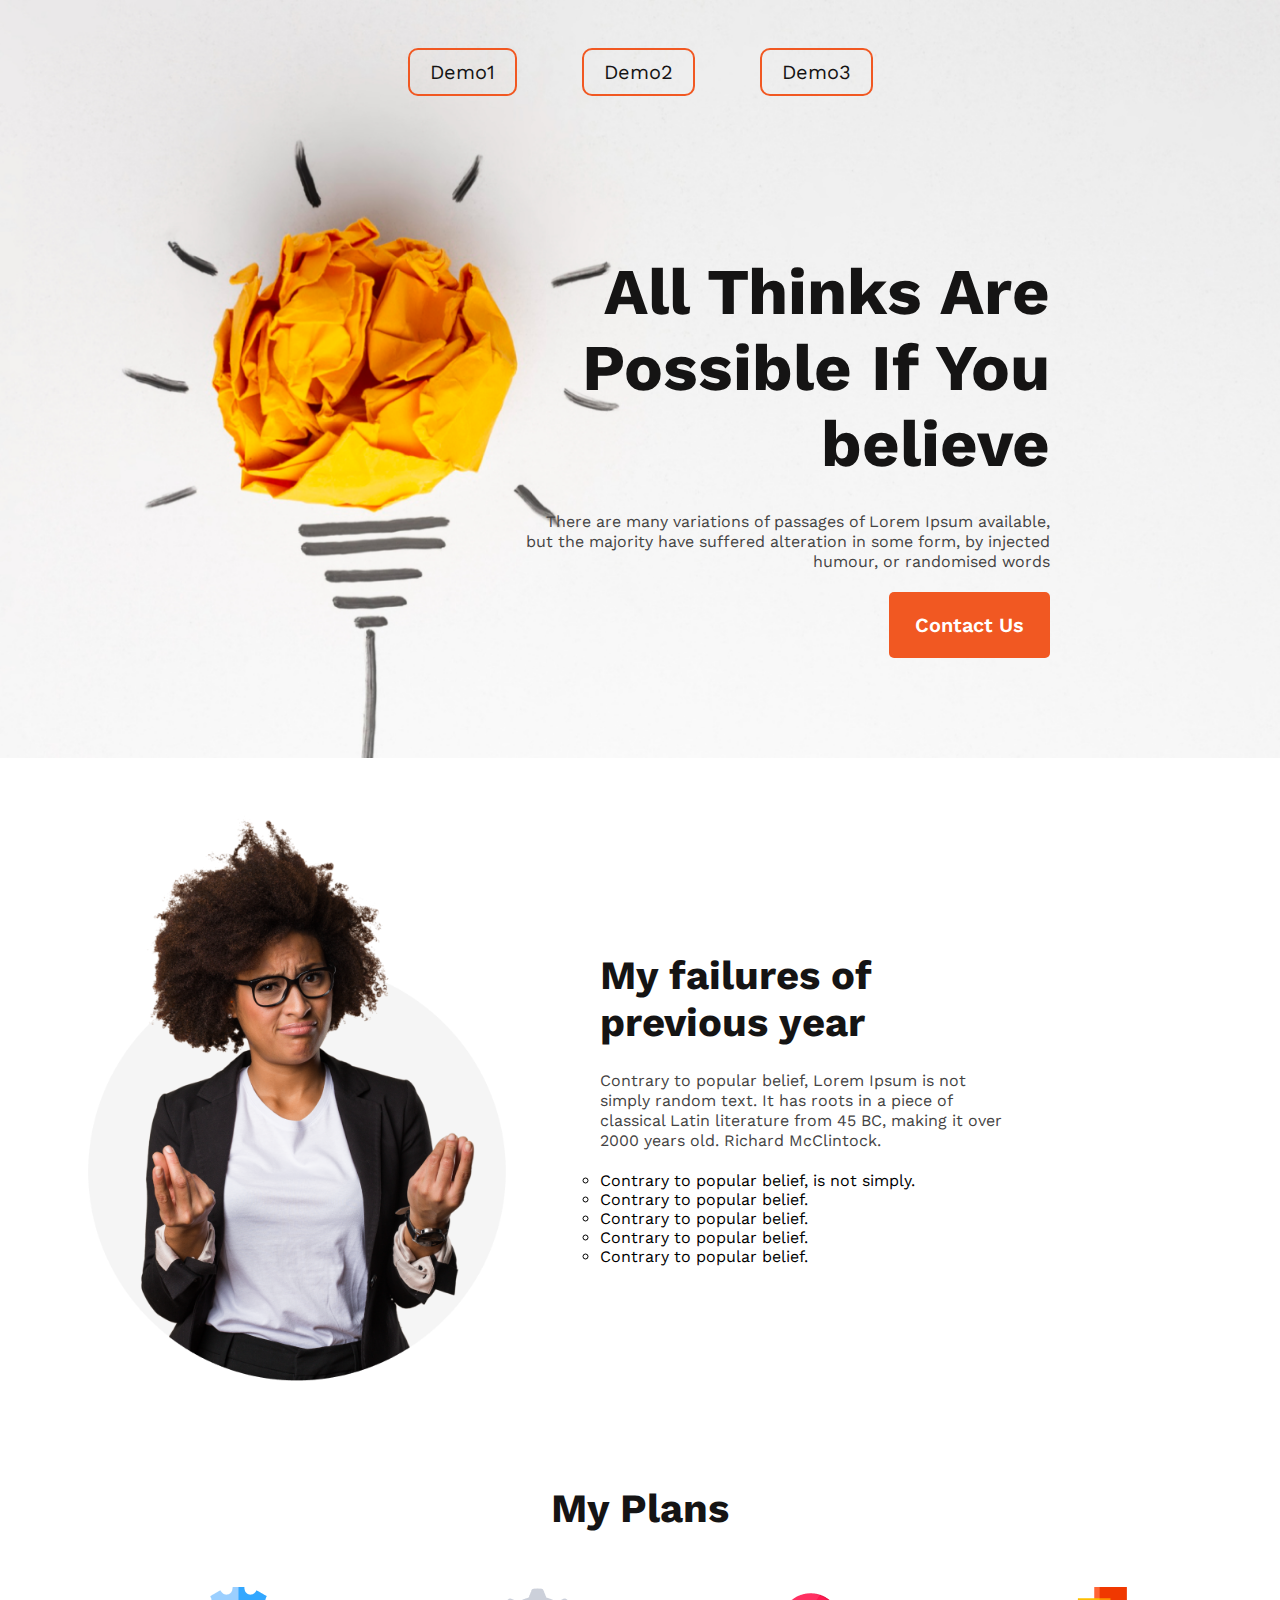
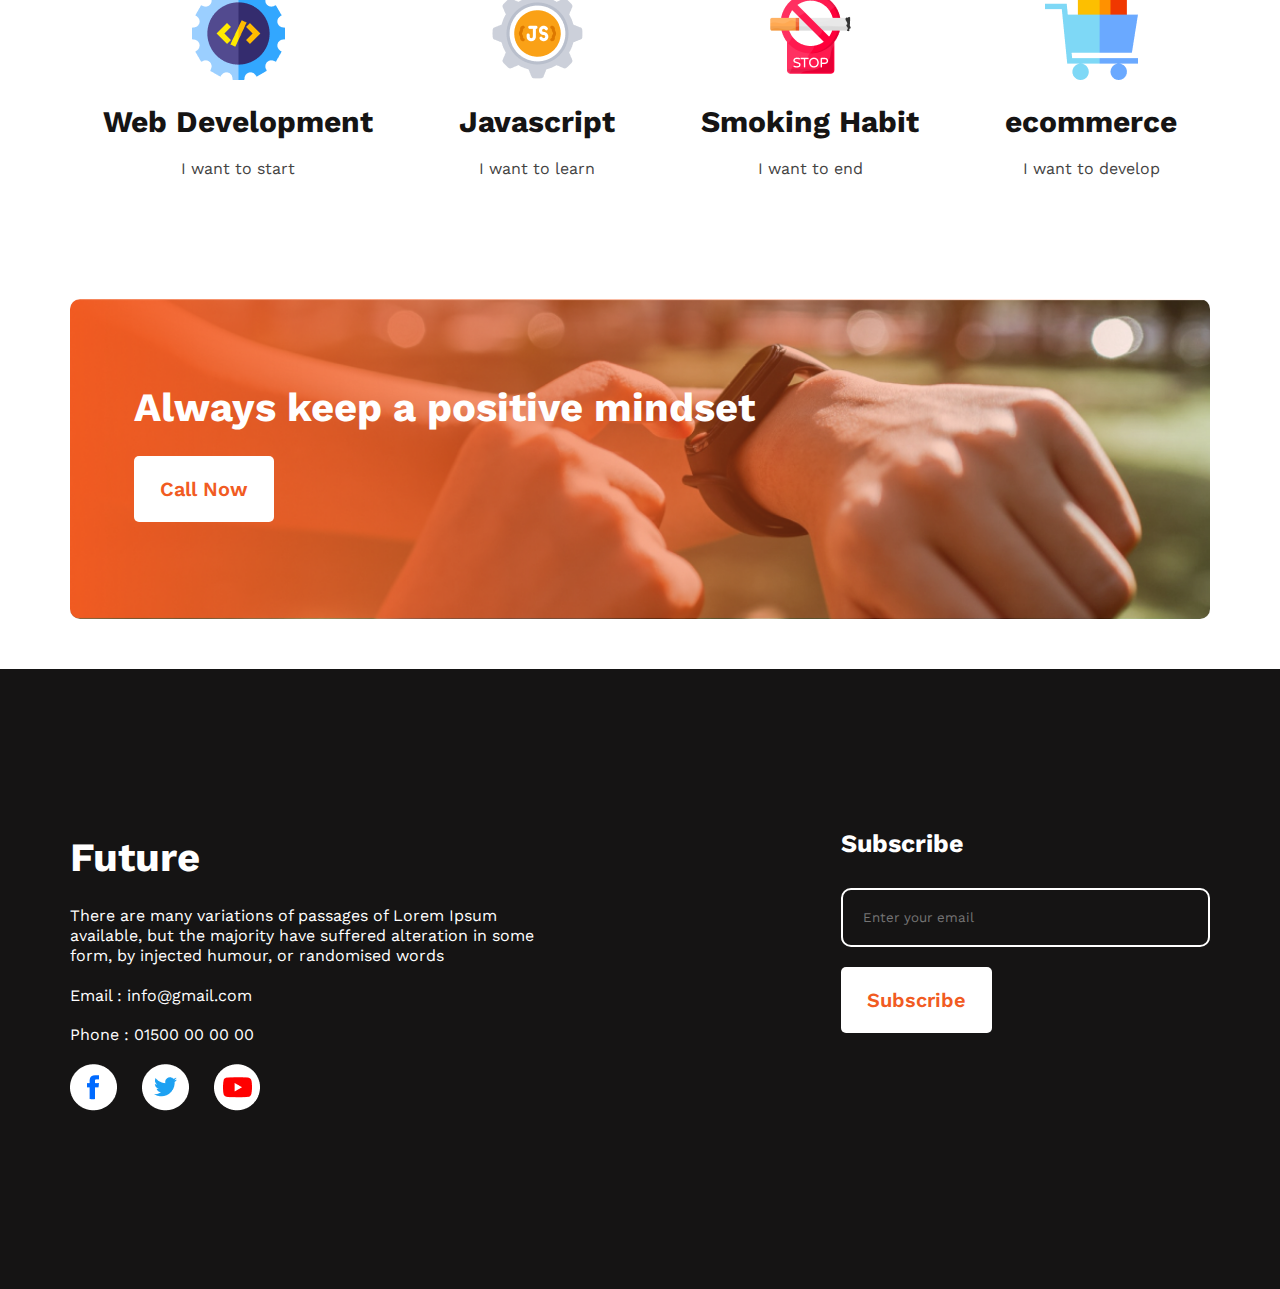
<file: index.html>
<!DOCTYPE html>
<html lang="en">
<head>
    <meta charset="UTF-8">
    <meta name="viewport" content="width=device-width, initial-scale=1.0">
    <title>New Year New Me</title>
    <link rel="stylesheet" href="style.css">
    <link rel="preconnect" href="https://fonts.googleapis.com">
    <link rel="preconnect" href="https://fonts.gstatic.com" crossorigin>
    <link href="https://fonts.googleapis.com/css2?family=Work+Sans:ital,wght@0,100..900;1,100..900&display=swap" rel="stylesheet">
</head>
<body>
    <header>
        <nav>
            <ul>
                <li><a href="index.html">Demo1</a></li>
                <li><a href="demo2.html">Demo2</a></li>
                <li><a href="demo3.html">Demo3</a></li>
            </ul>
        </nav>
        <div class="banner">
            <h1>All Thinks Are Possible If You believe</h1>
            <p>There are many variations of passages of Lorem Ipsum available, but the majority have suffered alteration in some form, by injected humour, or randomised words</p>
            <button class="btn-primary">Contact Us</button>
        </div>
    </header>
    <main>
        <section class="failure">
            <div class="failure-left">
                <img src="./images/person.png" alt="">
            </div>
            <div class="failure-right">
                <h2>My failures of previous year</h2>
                <p>Contrary to popular belief, Lorem Ipsum is not simply random text. It has roots in a piece of classical Latin literature from 45 BC, making it over 2000 years old. Richard McClintock.</p>
                <ul>
                    <li>Contrary to popular belief, is not simply.</li>
                    <li>Contrary to popular belief.</li>
                    <li>Contrary to popular belief.</li>
                    <li>Contrary to popular belief.</li>
                    <li>Contrary to popular belief.</li>
                </ul>
            </div>
        </section>

        <section class="plans">
            <h2>My Plans</h2>
            <div class="plan-list">
                <div class="lists">
                    <img src="./images/icons/web.png" alt="">
                    <h3>Web Development</h3>
                    <p>I want to start</p>
                </div>
                <div class="lists">
                    <img src="./images/icons/js.png" alt="">
                    <h3>Javascript</h3>
                    <p>I want to learn</p>
                </div>
                <div class="lists">
                    <img src="./images/icons/smoke.png" alt="">
                    <h3>Smoking Habit</h3>
                    <p>I want to end</p>
                </div>
                <div class="lists">
                    <img src="./images/icons/ecom.png" alt="">
                    <h3>ecommerce</h3>
                    <p>I want to develop</p>
                </div>
            </div>
        </section>

        <section>
            <div class="call-to-action">
                <h2>Always keep a positive mindset</h2>
                <button class="btn-secondary">Call Now</button>
            </div>
        </section>
    </main>

    <footer>
        <div class="footer-content">
            <div class="footer-left">
                <h2>Future</h2>
                <p>There are many variations of passages of Lorem Ipsum available, but the majority have suffered alteration in some form, by injected humour, or randomised words</p>
                <a href="">Email : info@gmail.com</a>
                <a href="">Phone : 01500 00 00 00</a>
                <div class="social-links">
                    <a href="#"><img src="./images/icons/fb.png" alt=""></a>
                    <a href="#"><img src="./images/icons/twitter.png" alt=""></a>
                    <a href="#"><img src="./images/icons/youtube.png" alt=""></a>
                </div>
            </div>
            <div class="footer-right">
                <h3>Subscribe</h3>
                <form action="#">
                    <input type="email" placeholder="Enter your email">
                    <input class="btn-secondary" type="submit" value="Subscribe">
                </form>
            </div>
        </div>
    </footer>
</body>
</html>
</file>
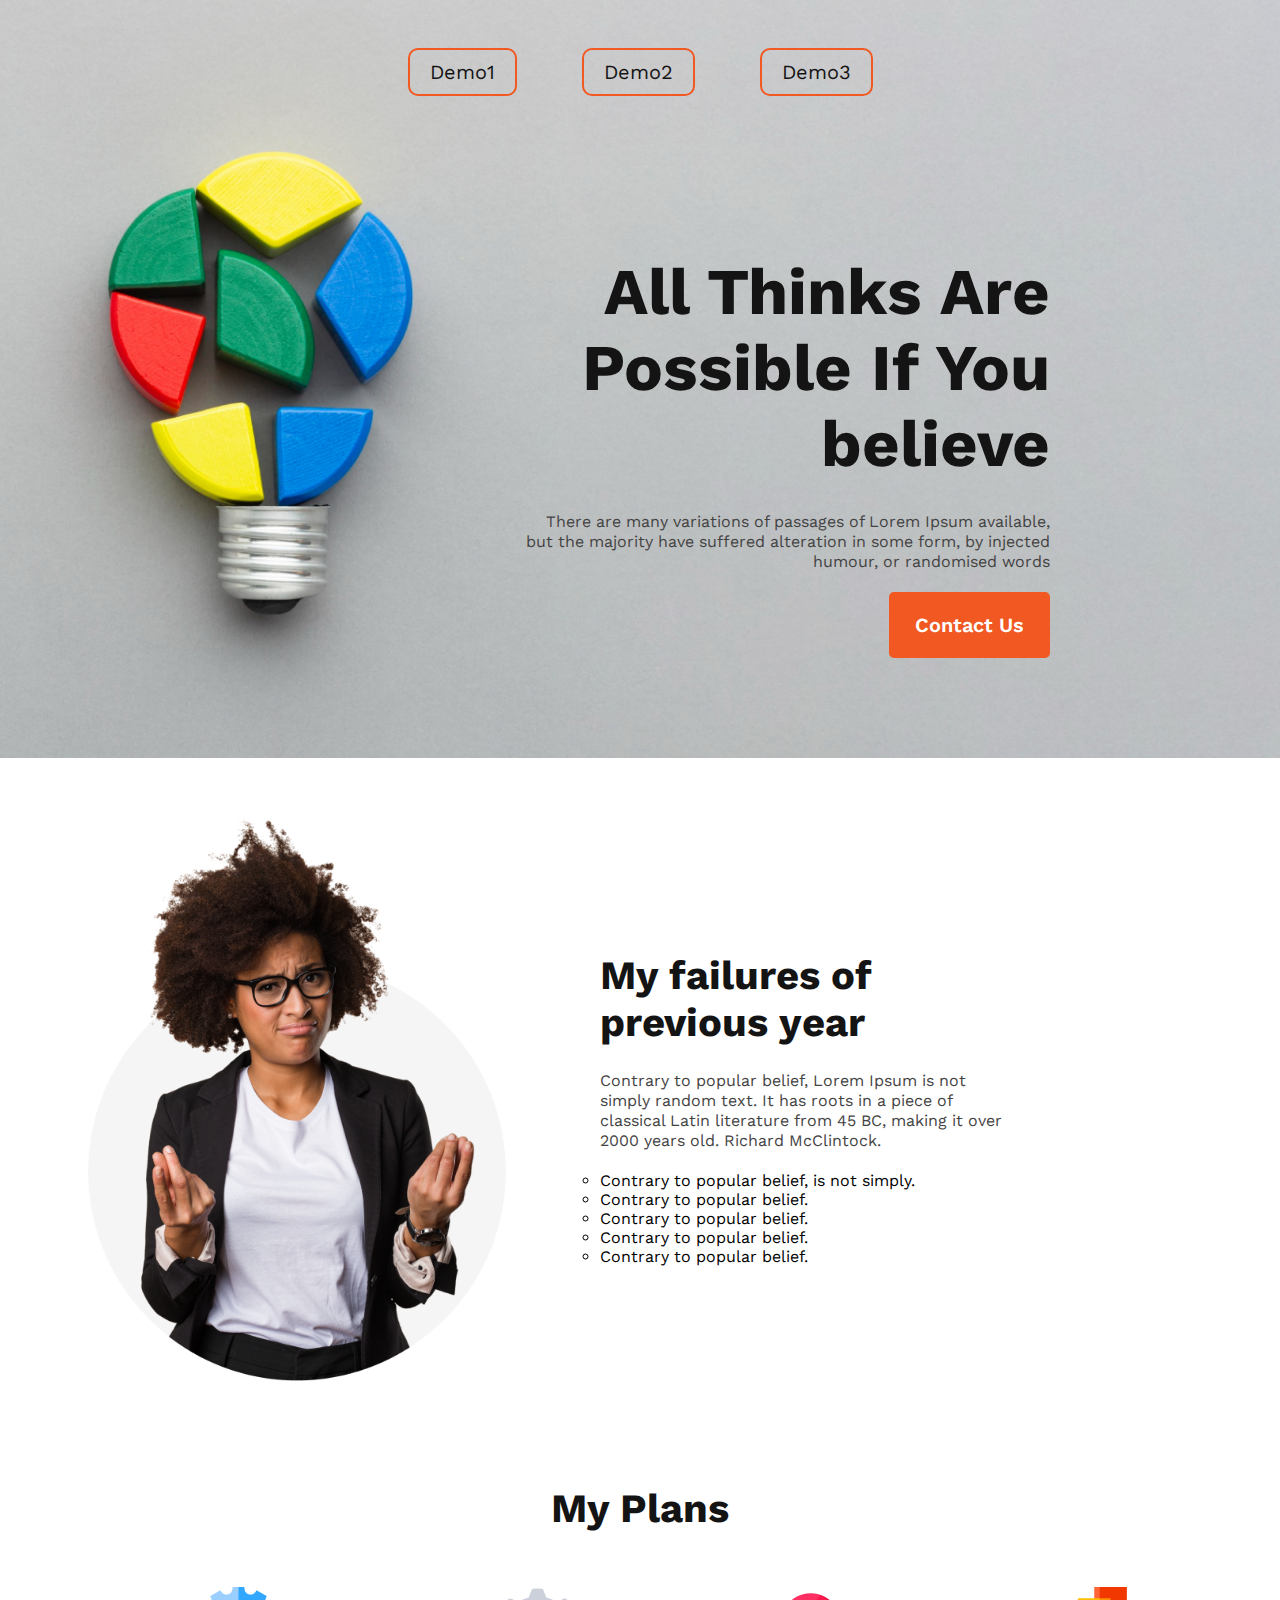
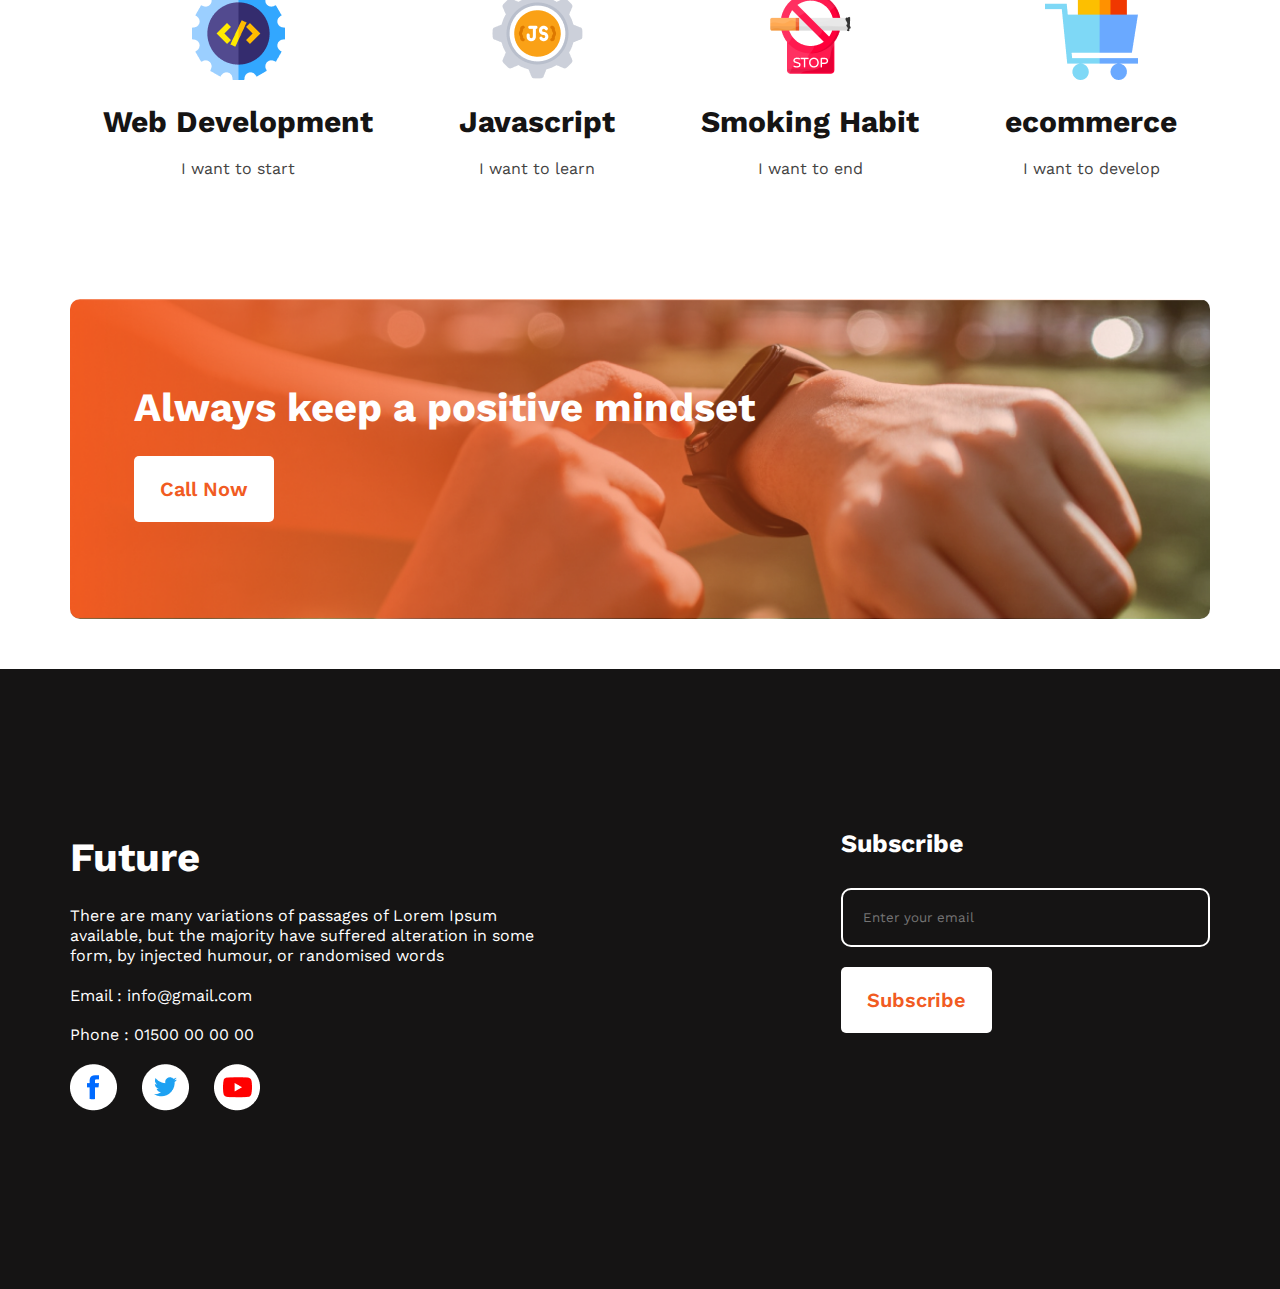
<file: demo2.html>
<!DOCTYPE html>
<html lang="en">
<head>
    <meta charset="UTF-8">
    <meta name="viewport" content="width=device-width, initial-scale=1.0">
    <title>New Year New Me</title>
    <link rel="stylesheet" href="style.css">
    <link rel="preconnect" href="https://fonts.googleapis.com">
    <link rel="preconnect" href="https://fonts.gstatic.com" crossorigin>
    <link href="https://fonts.googleapis.com/css2?family=Work+Sans:ital,wght@0,100..900;1,100..900&display=swap" rel="stylesheet">
</head>
<body>
    <header style="background-image: url('./images/banner/banner2.png');background-size: cover;">
        <nav>
            <ul>
                <li><a href="index.html">Demo1</a></li>
                <li><a href="demo2.html">Demo2</a></li>
                <li><a href="demo3.html">Demo3</a></li>
            </ul>
        </nav>
        <div class="banner">
            <h1>All Thinks Are Possible If You believe</h1>
            <p>There are many variations of passages of Lorem Ipsum available, but the majority have suffered alteration in some form, by injected humour, or randomised words</p>
            <button class="btn-primary">Contact Us</button>
        </div>
    </header>
    <main>
        <section class="failure">
            <div class="failure-left">
                <img src="./images/person.png" alt="">
            </div>
            <div class="failure-right">
                <h2>My failures of previous year</h2>
                <p>Contrary to popular belief, Lorem Ipsum is not simply random text. It has roots in a piece of classical Latin literature from 45 BC, making it over 2000 years old. Richard McClintock.</p>
                <ul>
                    <li>Contrary to popular belief, is not simply.</li>
                    <li>Contrary to popular belief.</li>
                    <li>Contrary to popular belief.</li>
                    <li>Contrary to popular belief.</li>
                    <li>Contrary to popular belief.</li>
                </ul>
            </div>
        </section>

        <section class="plans">
            <h2>My Plans</h2>
            <div class="plan-list">
                <div class="lists">
                    <img src="./images/icons/web.png" alt="">
                    <h3>Web Development</h3>
                    <p>I want to start</p>
                </div>
                <div class="lists">
                    <img src="./images/icons/js.png" alt="">
                    <h3>Javascript</h3>
                    <p>I want to learn</p>
                </div>
                <div class="lists">
                    <img src="./images/icons/smoke.png" alt="">
                    <h3>Smoking Habit</h3>
                    <p>I want to end</p>
                </div>
                <div class="lists">
                    <img src="./images/icons/ecom.png" alt="">
                    <h3>ecommerce</h3>
                    <p>I want to develop</p>
                </div>
            </div>
        </section>

        <section>
            <div class="call-to-action">
                <h2>Always keep a positive mindset</h2>
                <button class="btn-secondary">Call Now</button>
            </div>
        </section>
    </main>

    <footer>
        <div class="footer-content">
            <div class="footer-left">
                <h2>Future</h2>
                <p>There are many variations of passages of Lorem Ipsum available, but the majority have suffered alteration in some form, by injected humour, or randomised words</p>
                <a href="">Email : info@gmail.com</a>
                <a href="">Phone : 01500 00 00 00</a>
                <div class="social-links">
                    <a href="#"><img src="./images/icons/fb.png" alt=""></a>
                    <a href="#"><img src="./images/icons/twitter.png" alt=""></a>
                    <a href="#"><img src="./images/icons/youtube.png" alt=""></a>
                </div>
            </div>
            <div class="footer-right">
                <h3>Subscribe</h3>
                <form action="#">
                    <input type="email" placeholder="Enter your email">
                    <input class="btn-secondary" type="submit" value="Subscribe">
                </form>
            </div>
        </div>
    </footer>
</body>
</html>
</file>
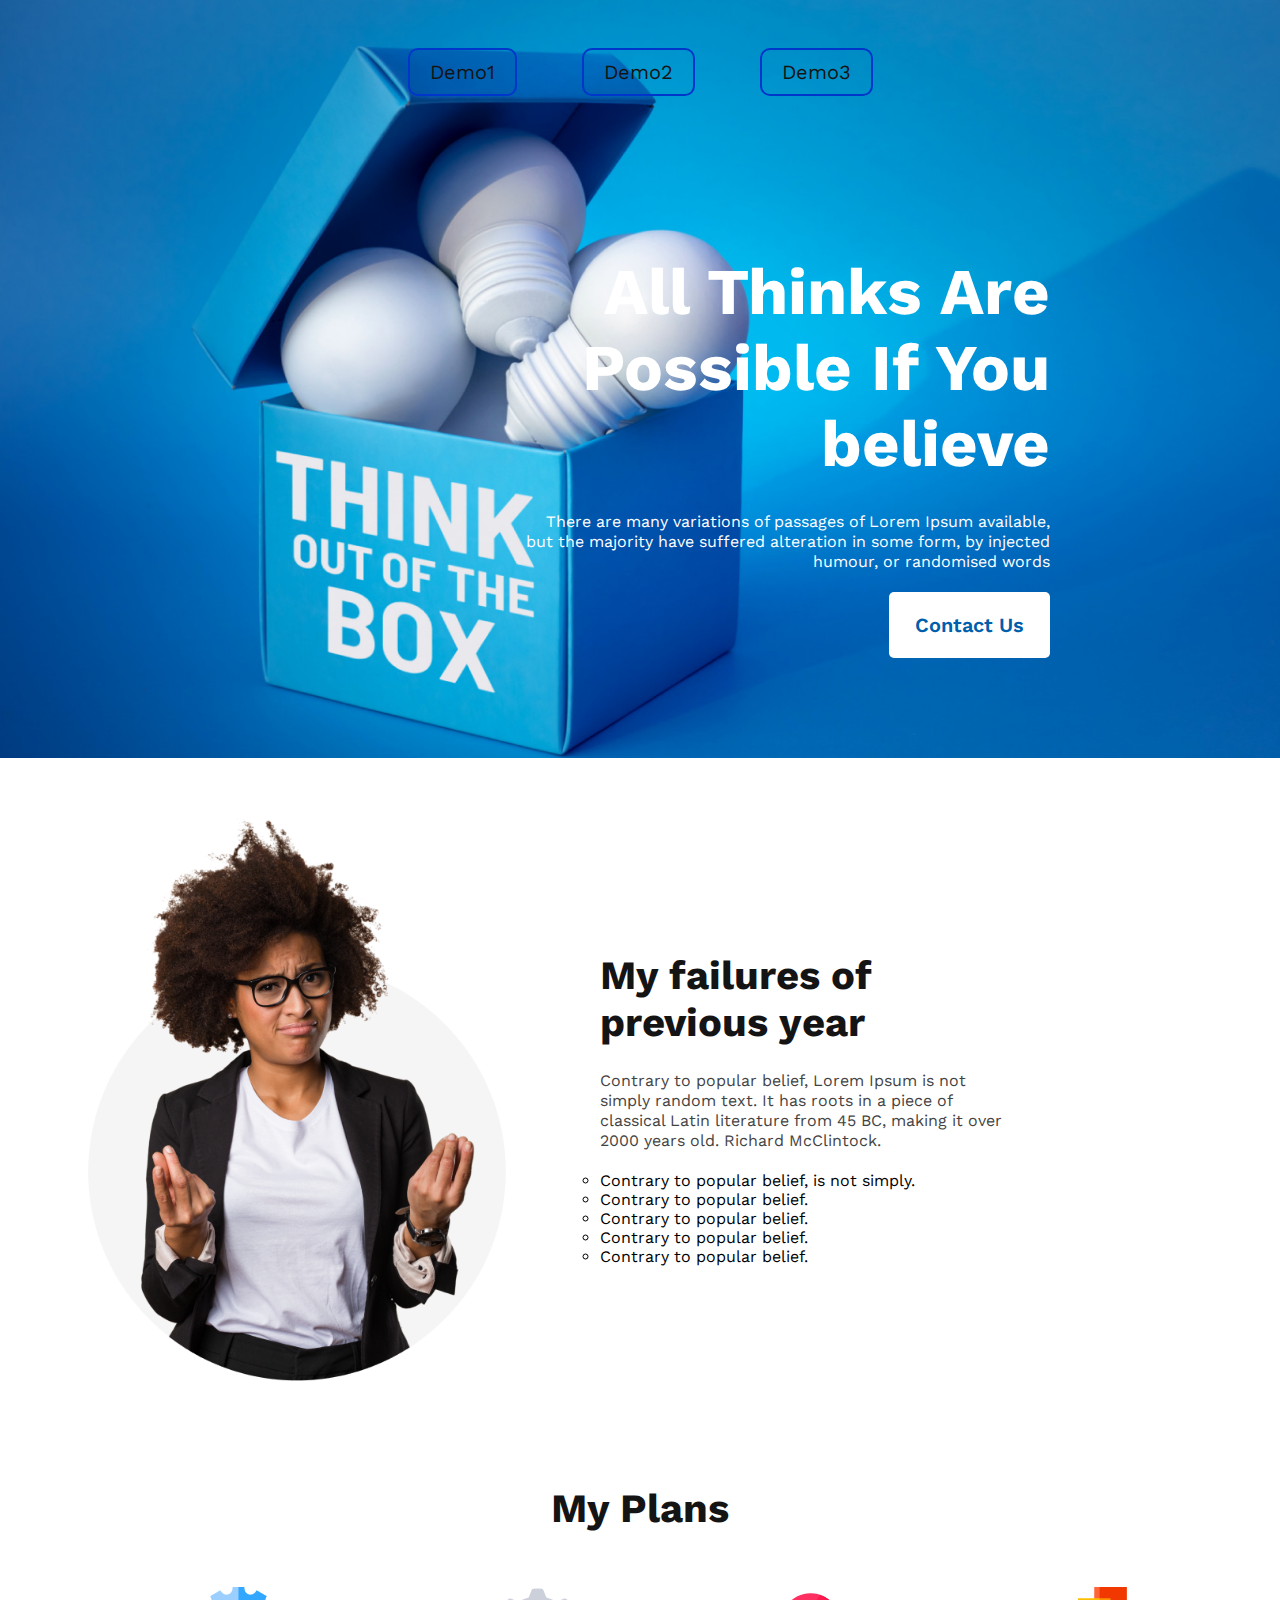
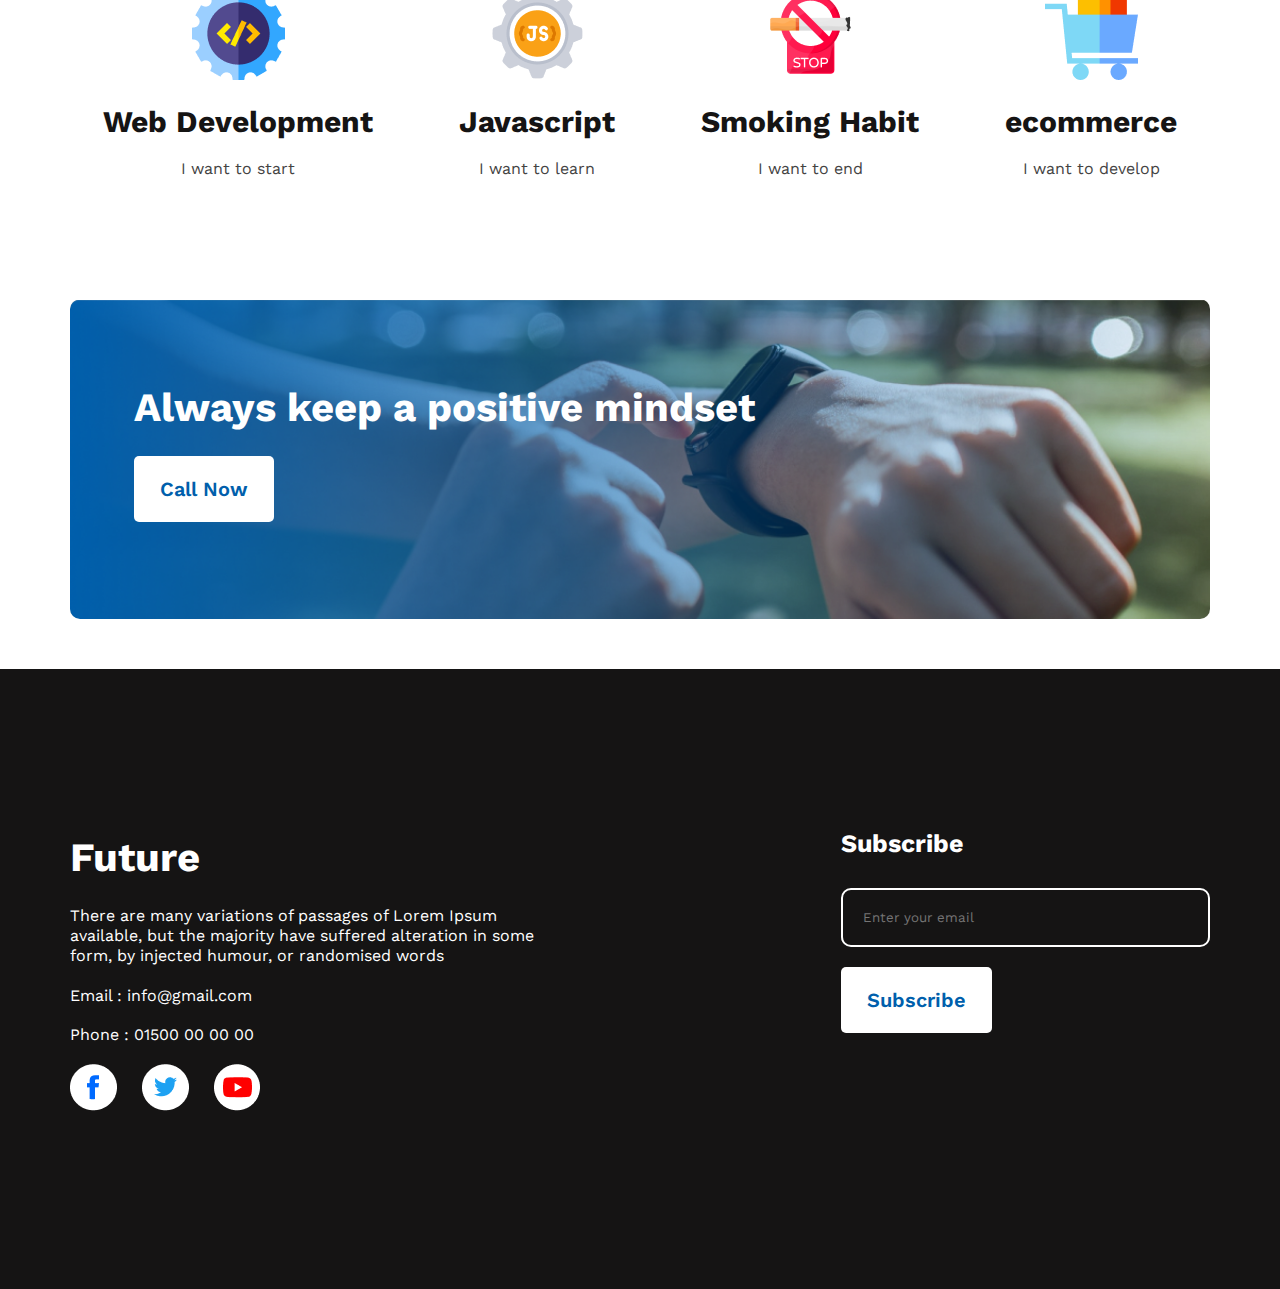
<file: demo3.html>
<!DOCTYPE html>
<html lang="en">
<head>
    <meta charset="UTF-8">
    <meta name="viewport" content="width=device-width, initial-scale=1.0">
    <title>New Year New Me</title>
    <link rel="stylesheet" href="style.css">
    <link rel="preconnect" href="https://fonts.googleapis.com">
    <link rel="preconnect" href="https://fonts.gstatic.com" crossorigin>
    <link href="https://fonts.googleapis.com/css2?family=Work+Sans:ital,wght@0,100..900;1,100..900&display=swap" rel="stylesheet">
</head>
<body>
    <header style="background-image: url('./images/banner/banner3.png');background-size: cover;">
        <nav>
            <ul>
                <li><a style="border: 2px solid #0036ca;" href="index.html">Demo1</a></li>
                <li><a style="border: 2px solid #0036ca;" href="demo2.html">Demo2</a></li>
                <li><a style="border: 2px solid #0036ca;" href="demo3.html">Demo3</a></li>
            </ul>
        </nav>
        <div class="banner">
            <h1 style="color: white;">All Thinks Are Possible If You believe</h1>
            <p style="color: white;">There are many variations of passages of Lorem Ipsum available, but the majority have suffered alteration in some form, by injected humour, or randomised words</p>
            <button style="color: #005FAC; background-color: white;" class="btn-primary">Contact Us</button>
        </div>
    </header>
    <main>
        <section class="failure">
            <div class="failure-left">
                <img src="./images/person.png" alt="">
            </div>
            <div class="failure-right">
                <h2>My failures of previous year</h2>
                <p>Contrary to popular belief, Lorem Ipsum is not simply random text. It has roots in a piece of classical Latin literature from 45 BC, making it over 2000 years old. Richard McClintock.</p>
                <ul>
                    <li>Contrary to popular belief, is not simply.</li>
                    <li>Contrary to popular belief.</li>
                    <li>Contrary to popular belief.</li>
                    <li>Contrary to popular belief.</li>
                    <li>Contrary to popular belief.</li>
                </ul>
            </div>
        </section>

        <section class="plans">
            <h2>My Plans</h2>
            <div class="plan-list">
                <div class="lists">
                    <img src="./images/icons/web.png" alt="">
                    <h3>Web Development</h3>
                    <p>I want to start</p>
                </div>
                <div class="lists">
                    <img src="./images/icons/js.png" alt="">
                    <h3>Javascript</h3>
                    <p>I want to learn</p>
                </div>
                <div class="lists">
                    <img src="./images/icons/smoke.png" alt="">
                    <h3>Smoking Habit</h3>
                    <p>I want to end</p>
                </div>
                <div class="lists">
                    <img src="./images/icons/ecom.png" alt="">
                    <h3>ecommerce</h3>
                    <p>I want to develop</p>
                </div>
            </div>
        </section>

        <section>
            <div style="background-image: url('./images/gradient1.png'), url('./images/watch.png');" class="call-to-action">
                <h2>Always keep a positive mindset</h2>
                <button style="color: #005FAC; background-color: white;" class="btn-secondary">Call Now</button>
            </div>
        </section>
    </main>

    <footer>
        <div class="footer-content">
            <div class="footer-left">
                <h2>Future</h2>
                <p>There are many variations of passages of Lorem Ipsum available, but the majority have suffered alteration in some form, by injected humour, or randomised words</p>
                <a href="">Email : info@gmail.com</a>
                <a href="">Phone : 01500 00 00 00</a>
                <div class="social-links">
                    <a href="#"><img src="./images/icons/fb.png" alt=""></a>
                    <a href="#"><img src="./images/icons/twitter.png" alt=""></a>
                    <a href="#"><img src="./images/icons/youtube.png" alt=""></a>
                </div>
            </div>
            <div class="footer-right">
                <h3>Subscribe</h3>
                <form action="#">
                    <input type="email" placeholder="Enter your email">
                    <input style="color: #005FAC; background-color: white;" class="btn-secondary" type="submit" value="Subscribe">
                </form>
            </div>
        </div>
    </footer>
</body>
</html>
</file>
<file: style.css>
/* Global CSS */

*{
    padding: 0;
    margin: 0;
    font-family: "Work Sans", sans-serif;
}
h1{
    font-size: 65px;
    font-weight: 700;
    margin: 30px 0;
}
h2{
    font-size: 40px;
    font-weight: 700;
    margin: 25px 0;
}
h3{
    font-size: 30px;
    font-weight: 700;
    margin: 20px 0;
}
h1, h2, h3{
    color: #151414;
}
p{
    font-size: 16px;
    color: #444343;
    margin: 20px 0;
    line-height: 20px;
}
.btn-primary{
    padding: 21px 26px;
    border: none;
    border-radius: 5px;
    background-color: #f15822;
    color: white;
    font-size: 20px;
    font-weight: 600;
}
.btn-secondary{
    padding: 21px 26px;
    border: none;
    border-radius: 5px;
    background-color: white;
    color: #F15B22;
    font-size: 20px;
    font-weight: 600;
}

/* Nav CSS */
header{
    background-image: url('./images/banner/banner1.png');
    background-size: cover;
}
nav{
    text-align: center;
    padding: 60px 0;
}
nav ul li{
    display: inline;
    list-style: none;
    margin: 50px 30px;
}
nav ul li a{
    text-decoration: none;
    font-size: 20px;
    color: #151414;
    border: 2px solid #f15822;
    border-radius: 10px;
    padding: 10px 20px;
}
.banner{
    text-align: right;
    padding-top: 80px;
    padding-right: 230px;
    padding-bottom: 100px;
    width: 525px;
    margin-left: auto;
    margin-right: 0;
}

/* Failure Section CSS */
main{
    max-width: 1140px;
    margin: 50px auto;
}

.failure{
    display: flex;
    align-items: center;
    gap: 80px;
}
.failure h2,.failure p{
    width: 416px;
}
.failure ul li{
    list-style-type: circle;
}
.failure img{
    width: 450px;
}

/* Plan Section Css */
.plans{
    margin: 100px 0;
    
}
.plans h2{
    text-align: center;
}
.plan-list{
    display: flex;
    justify-content: space-around;
    gap: 20px;
}
.lists{
    text-align: center;
    margin-top: 30px;
}

/* Call To Action CSS */
.call-to-action{
    background-image: url('./images/gradient2.png'), url('./images/watch.png');
    background-size: cover;
    height: 200px;
    padding: 60px 64px;
    border-radius: 10px;
}
.call-to-action h2{
    color: white;
}

/* Footer Css */
footer{
    background-color: #151414;
}
.footer-content{
    display: flex;
    justify-content: space-between;
    max-width: 1140px;
    height: 480px;
    margin: 0 auto;
    padding: 140px 0 0 0;
}
.footer-left{
    width: 485px;
}
.footer-left h2, .footer-left p{
    color: white;
}
.footer-left > a{
    display: block;
    margin: 20px 0;
    text-decoration: none;
    color: white;
}
.social-links a{
    margin-right: 20px;
}

.footer-right h3{
    color: white;
    font-size: 25px;
}
.footer-right form input[type="email"]{
    display: block;
    width: 325px;
    padding: 20px;
    margin: 30px 0 20px 0;
    border-radius: 10px;
    background: none;
    border: 2px solid white;
    color: white;

}
</file>
